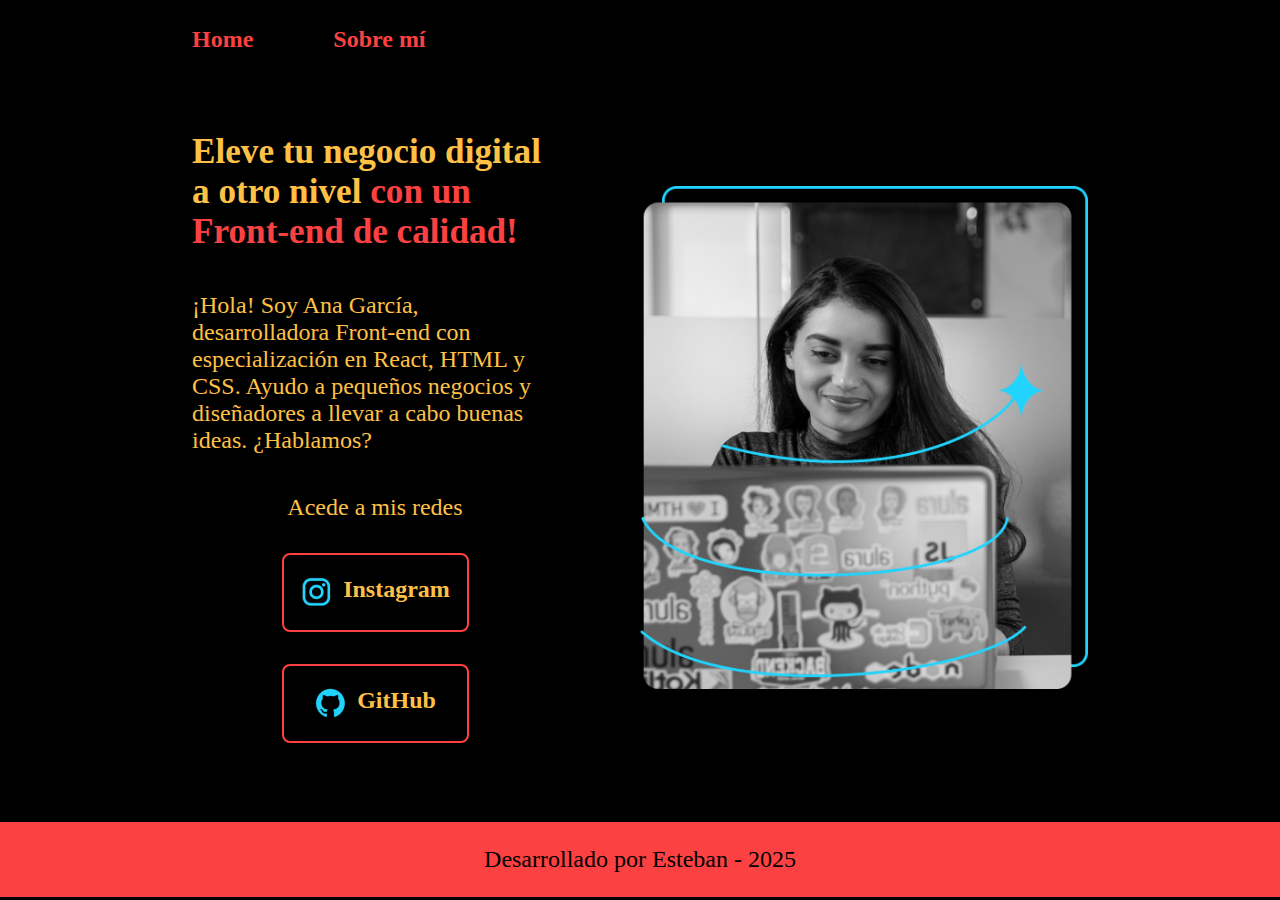
<file: index.html>
<!DOCTYPE html>
<html lang="es-mx">
<head>
    <meta charset="UTF-8"> 
    <meta http-equiv="X-UA-Compatible" content="IE=edge">
    <meta name="viewport" content="width=device-width, initial-scale=1.0">
    <title>Portafolio</title>
    <link rel="stylesheet" href="./styles/style.css">

</head>
<body>
    <header class="header">
        <nav class="header__menu">
            <a class="header__menu__link" href="index.html">Home</a>
            <a class="header__menu__link" href="about.html">Sobre mí</a>
        </nav>
    </header>

    <main class="presentacion">
        <section class="presentacion__contenido">
            <h1 class="presentacion__contenido__titulo">
                Eleve tu negocio digital a otro nivel 
                <strong class="titulo-destaque">con un Front-end de calidad!
                </strong>
            </h1>
            <p class="presentacion__contenido__texto">
                ¡Hola! Soy Ana García, desarrolladora Front-end con
                especialización en React, HTML y CSS. Ayudo a pequeños
                negocios y diseñadores a llevar a cabo buenas ideas.
                ¿Hablamos?
            </p>
            <div class="presentacion__enlaces">
                <h2 class="presentacion__enlaces__subtitulo">Acede a mis redes</h2>
                <a class="presentacion__enlaces__link" href="https://instagram.com/">
                    <img src="./assets/instagram.png" alt="Logo instagram">Instagram
                </a>
                <a class="presentacion__enlaces__link" href="https://github.com/">
                    <img src="./assets/github.png" alt="Logo gitHub">GitHub
                </a>
            </div>
        </section>
            <img class="presentacion__imagen" src="./assets/Imagem.png" alt="Foto de Ana García desarrolando un proyecto">
    </main>

    <footer class="footer">
        <p>Desarrollado por Esteban - 2025</p>
    </footer>
</body>
</html>
</file>
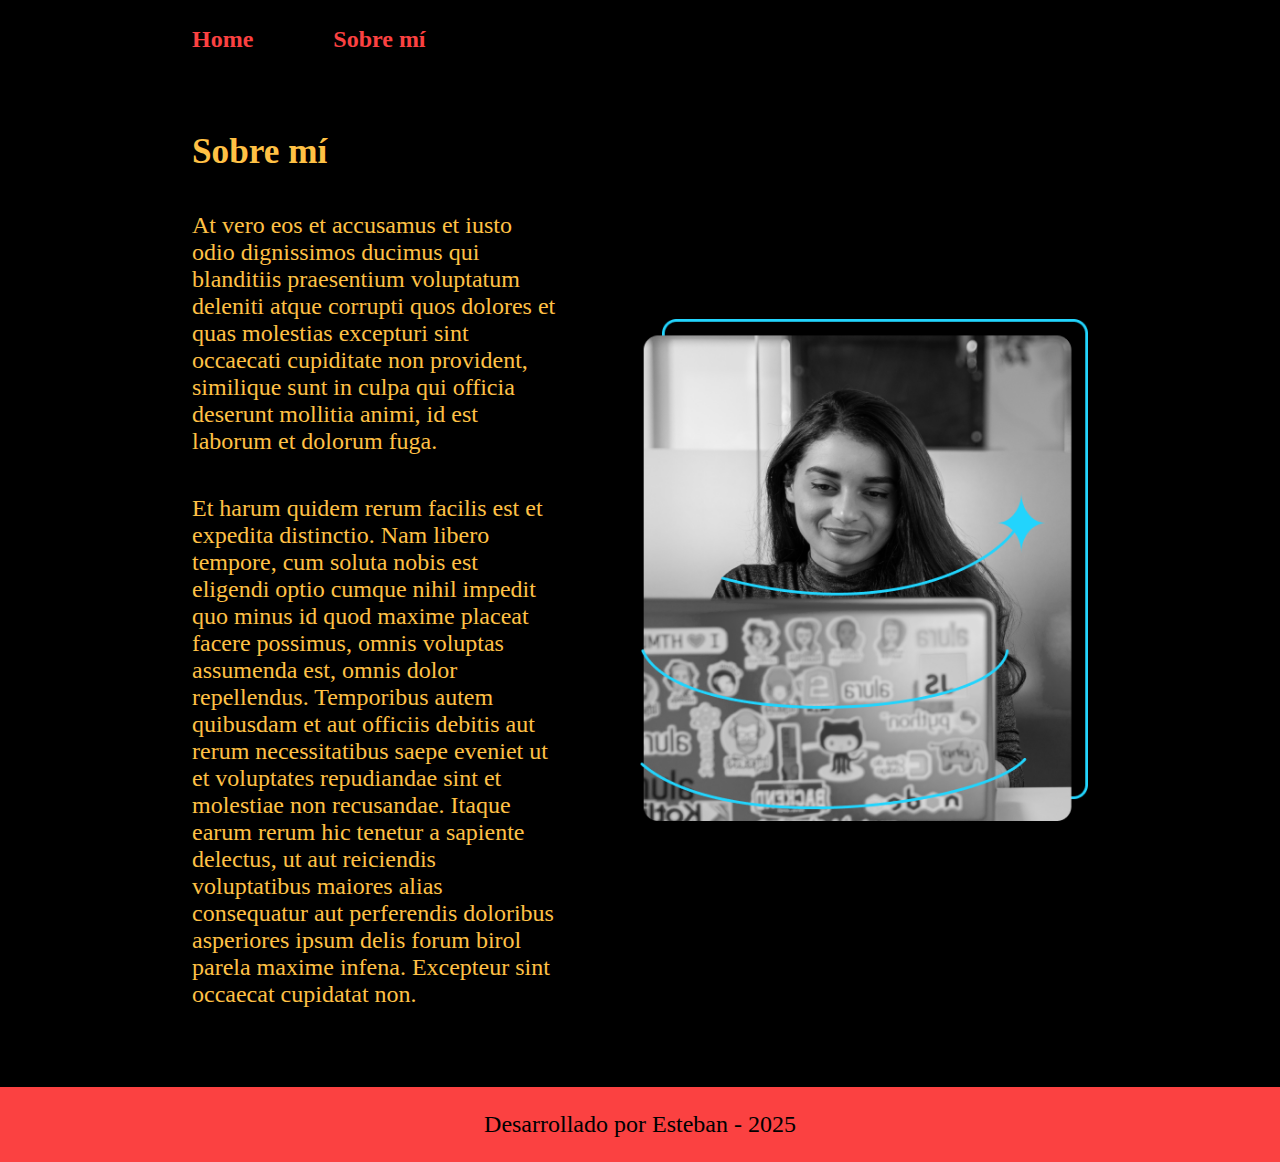
<file: about.html>
<!DOCTYPE html>
<html lang="es">
<head>
    <meta charset="UTF-8">
    <meta name="viewport" content="width=device-width, initial-scale=1.0">
    <title>Sobre mí</title>
    <link rel="stylesheet" href="./styles/style.css">
</head>
<body>
    <header class="header">
        <nav class="header__menu">
            <a class="header__menu__link" href="index.html">Home</a>
            <a class="header__menu__link" href="about.html">Sobre mí</a>
        </nav>
    </header>

    <main class="presentacion">
        <section class="presentacion__contenido">
            <h1 class="presentacion__contenido__titulo">Sobre mí</h1>
            <p class="presentacion__contenido__texto">
                At vero eos et accusamus et iusto odio dignissimos ducimus qui blanditiis praesentium voluptatum deleniti atque corrupti quos dolores et quas molestias excepturi sint occaecati cupiditate non provident, similique sunt in culpa qui officia deserunt mollitia animi, id est laborum et dolorum fuga.
            </p>
            <p class="presentacion__contenido__texto">
                Et harum quidem rerum facilis est et expedita distinctio. Nam libero tempore, cum soluta nobis est eligendi optio cumque nihil impedit quo minus id quod maxime placeat facere possimus, omnis voluptas assumenda est, omnis dolor repellendus. Temporibus autem quibusdam et aut officiis debitis aut rerum necessitatibus saepe eveniet ut et voluptates repudiandae sint et molestiae non recusandae. Itaque earum rerum hic tenetur a sapiente delectus, ut aut reiciendis voluptatibus maiores alias consequatur aut perferendis doloribus asperiores ipsum delis forum birol parela maxime infena. Excepteur sint occaecat cupidatat non.
            </p>
        </section>
        <img class="presentacion__imagen" src="./assets/Imagem.png" alt="Foto de Ana García desarrolando un proyecto">
    </main>

    <footer class="footer">
        <p>Desarrollado por Esteban - 2025</p>
    </footer>
</body>
</html>
</file>
<file: styles/style.css>
@import url('https://fonts.googleapis.com/css2?family=Krona+One&family=Montserrat:ital,wght@0,100..900;1,100..900&display=swap');

:root{
    --color-primario: #000;
    --color-secundario: #FFC145;
    --color-terciario: #FB4141;
    --color-hover: #5CB338;
    --fuente-montserrat:  'Montseerrat', sans serif;
    --fuente-krona: 'Krona', sans serif;
}


* {
    padding: 0;
    margin: 0;
}

body {
    background-color: var(--color-primario);
    color: var(--color-secundario);
    box-sizing: border-box;
}

.header {
    padding: 2% 0% 0% 15%;
}

.header__menu{
    display: flex;
    gap: 80px;
}

.header__menu__link{
    font-family: var(--fuente-montserrat);
    font-size: 1.5rem;
    font-weight: 600;
    color: var(--color-terciario);
    text-decoration: none;
}

.titulo-destaque {
    color: var(--color-terciario);
}

.presentacion {
    display: flex;
    align-items: center;
    padding: 6.2% 15%;
    justify-content: space-between;
    gap: 82px;
}

.presentacion__contenido {
    width: 50%;
    display: flex;
    flex-direction: column;
    gap: 40px;
}

.presentacion__contenido__titulo{
    font-size: 2.2rem;
    font-family: var(--fuente-krona);
}

.presentacion__contenido__texto{
    font-family: var(--fuente-montserrat);
    font-size: 1.5rem;
}

.presentacion__enlaces{
    display: flex;
    justify-content: space-between;
    flex-direction: column;
    align-items: center;
    gap: 32px;
}

.presentacion__enlaces__subtitulo{
    font-family: var(--fuente-krona);
    font-size: 1.5rem;
    font-weight: 400;
}

.presentacion__enlaces__link{
    width: 50%;
    text-align: center;
    padding: 21.5px 0px;
    border-radius: 8px;
    font-family: var(--fuente-montserrat);
    font-size: 1.5rem;
    font-weight: 600;
    text-decoration: none;
    color: var(--color-secundario);
    border: 2px solid var(--color-terciario);
    display: flex;
    justify-content: center;
    gap: 10px;
}

.presentacion__enlaces__link:hover{
    background-color: var(--color-hover);
}

.presentacion__imagen{
    width: 50%;
}

.footer {
    background-color: var(--color-terciario);
    padding: 24px;
    color: var(--color-primario);
    text-align: center;
    font-family: var(--fuente-krona);
    font-size: 1.5rem;
    font-weight: 400;
}

@media (max-width: 1200px){
    
    .header{
        padding: 10%;
    }

    .header__menu{
        justify-content: center;
    }

    .presentacion{
        flex-direction: column-reverse;
        padding: 5%;
    }

    .presentacion__contenido{
        width: auto;
    }


}
</file>
